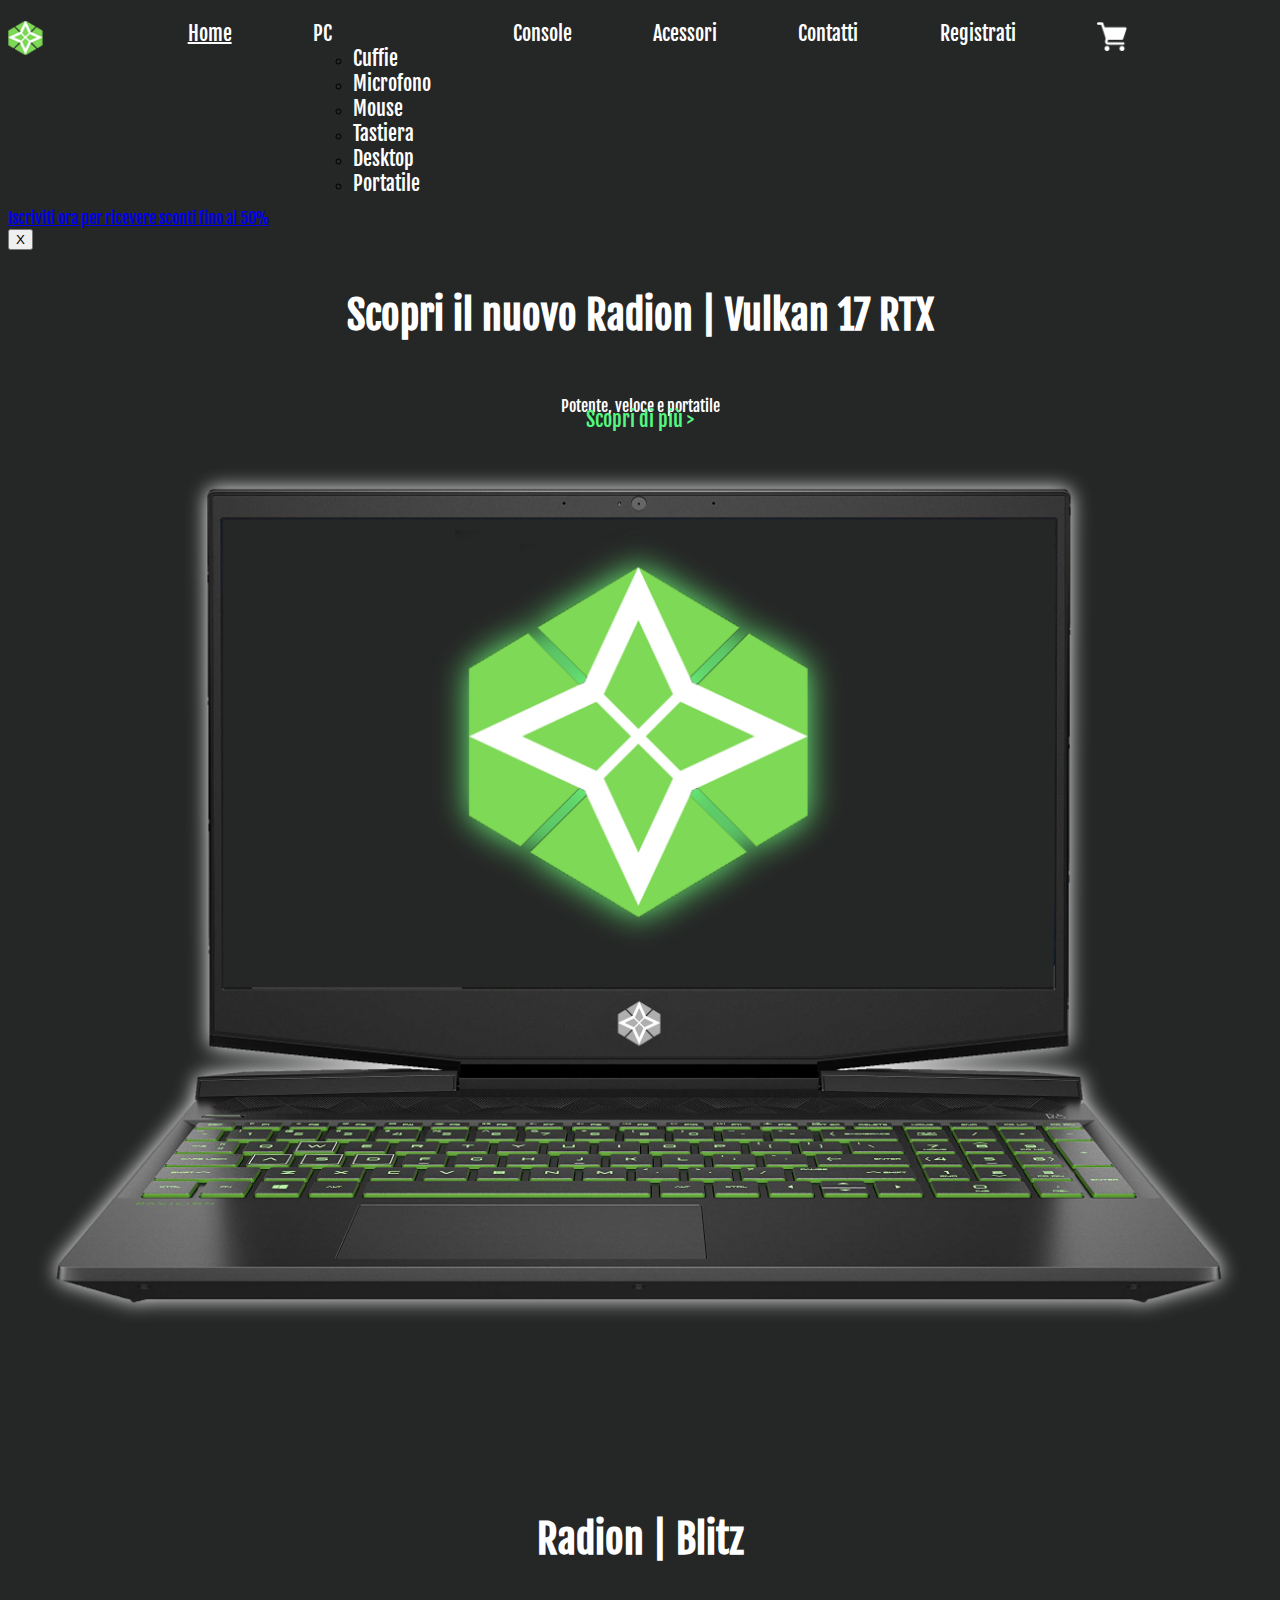
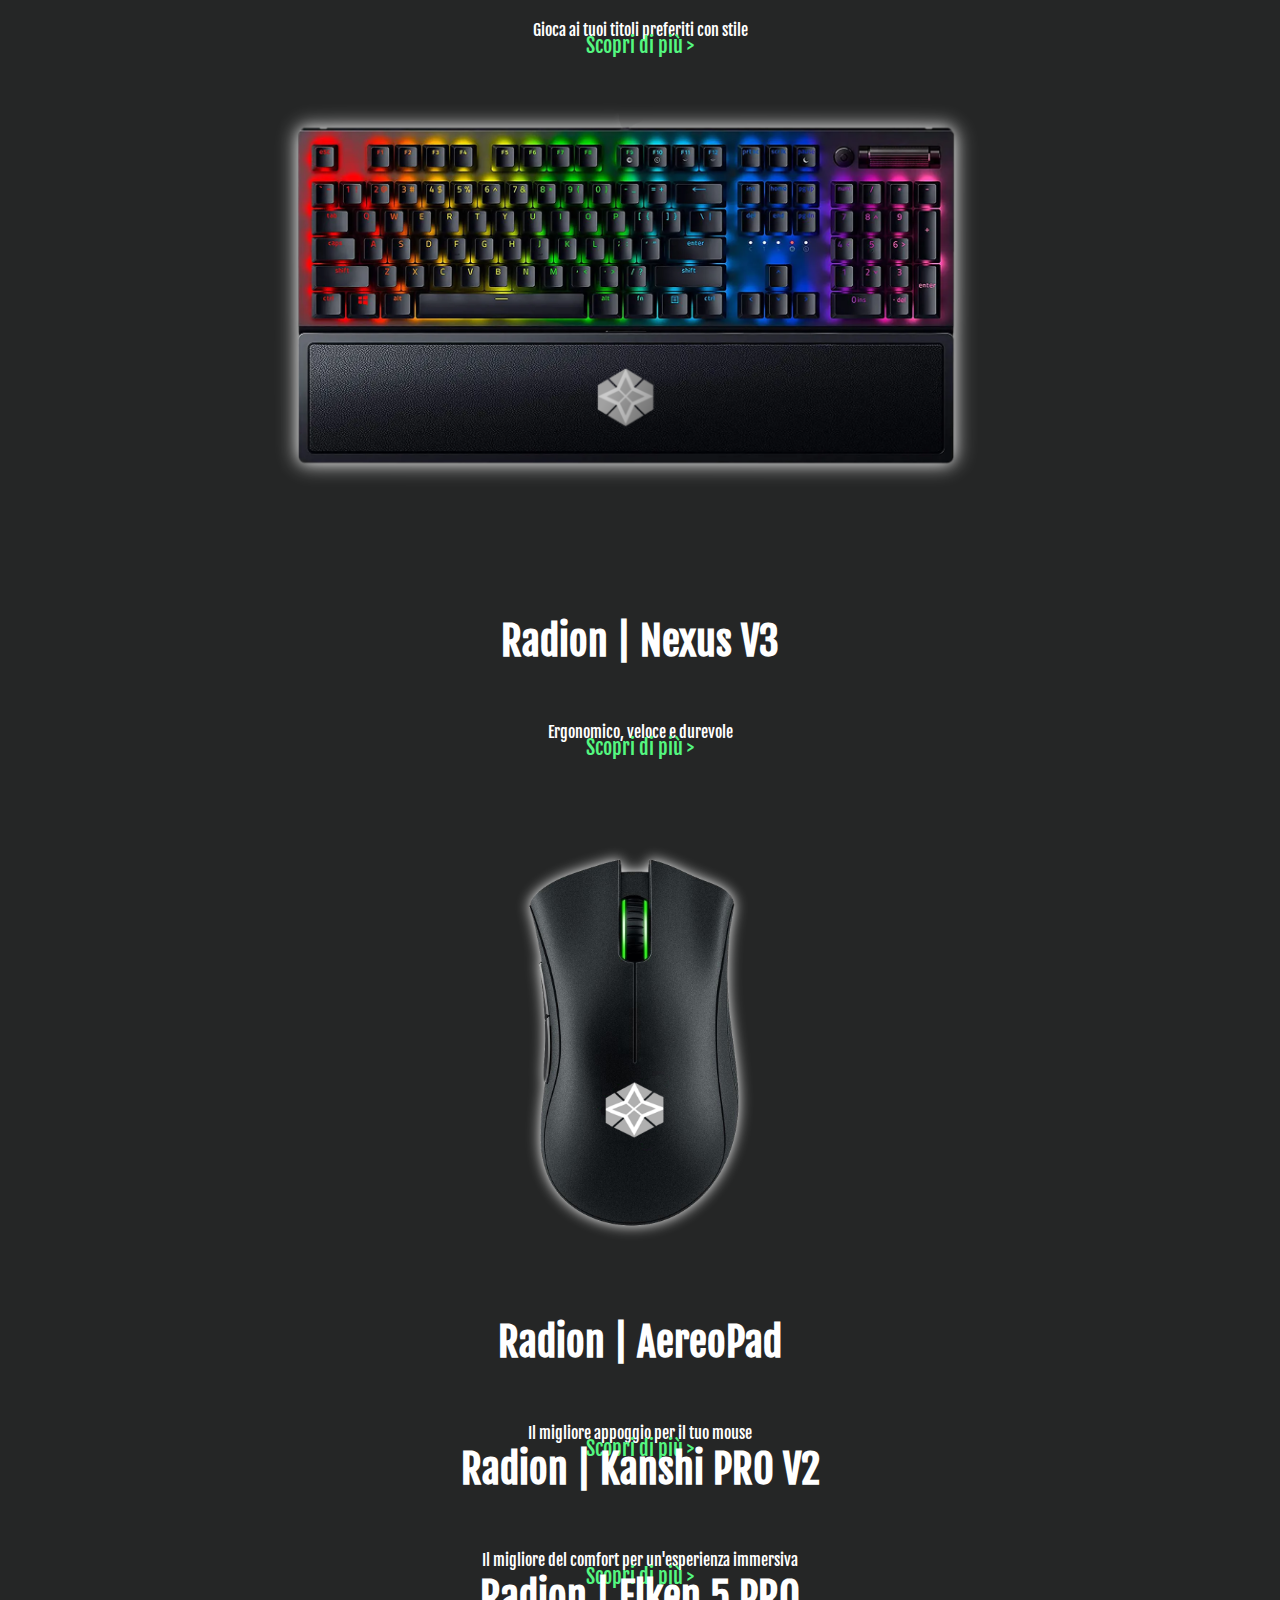
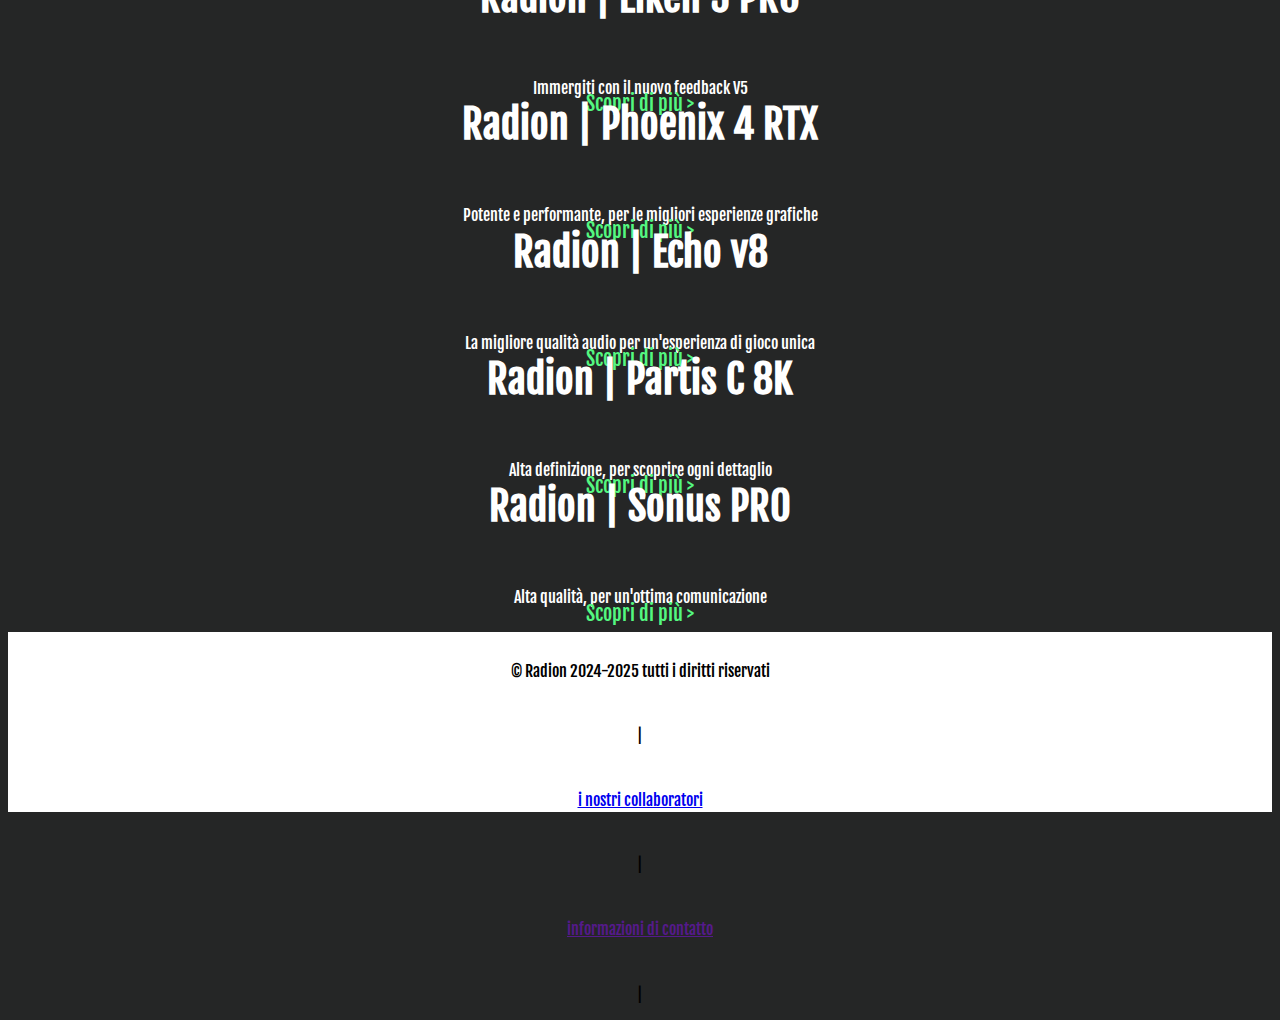
<file: index.html>
<!DOCTYPE html>
<html lang="en">
<head>
    <link rel="icon" href="assets/favicon.png "> 
    <link rel="stylesheet" href="style.css">
    <meta charset="UTF-8">
    <script src="script.js"></script>
    <script src="js-shared-functions/loginCheck.js"></script>
    <title>Radion</title>
</head>
<body>
    <div class="navbardiv">
        <div class="logo-div">
            <img src="assets/favicon.png" draggable="false" class="logo">
        </div>
        <ul class="navbarlist">
            <li class="navbarele"><a href="" style="text-decoration: underline;">Home</a></li>
            <li class="navbarele dropdown"><a href="">
                PC</a>

                 <ul class="dropdown-menu">
                    <li><a href="">Cuffie</a></li>
                    <li><a href="">Microfono</a></li>
                    <li><a href="">Mouse</a></li>
                    <li><a href="">Tastiera</a></li>
                    <li><a href="">Desktop</a></li>
                    <li><a href="">Portatile</a></li>
                 </ul>
            </li>
            <li class="navbarele"><a href="">Console</a></li>
            <li class="navbarele"><a href="">Acessori</a></li>
            <li class="navbarele"><a href="">Contatti</a></li>
            <li class="navbarele"><a href="login/index.html" id="navBarUsername">Registrati</a></li>
            <li class="navbarele"><a href="" class="cart-div"><img src="assets/cart.png" class="cart" draggable="falsew"></a></li>
        </ul>
    </div>

    <div class="news-div" id="news-header">
        <div class="news">
            <a href="login/index.html" class="underline">Iscriviti ora per ricevere sconti fino al 50%</a> 
        </div>
        <div class="x">
            <button class="close-button" onclick="closeHeader()">X</button>
        </div>
    </div>

    <section class="main-product">
        <div class="product-info">
            <p class="product-name"> <b>Scopri il nuovo Radion | Vulkan 17 RTX</b> </p>
            <p class="product-subtitle"> Potente, veloce e portatile</p>
            <div class="product-link">
                <a href="google.com" class="product-link">Scopri di più ></a>
            </div>
        </div>
        <div class="main-product-img"></div>
    </section>



<div class="product-div">
    <div class="product">
        <div class="product-info">
            <p class="product-name"> <b>Radion | Blitz</b> </p>
            <p class="product-subtitle"> Gioca ai tuoi titoli preferiti con stile </p>
            <div class="product-link">
                <a href="google.com" class="product-link">Scopri di più ></a>
            </div>
        </div>
        <div class="product-image-keyboard product-img"> </div>  

    </div>

    <div class="product">
        <div class="product-info">
            <p class="product-name"> <b>Radion | Nexus V3</b> </p>
            <p class="product-subtitle"> Ergonomico, veloce e durevole</p>
            <div class="product-link">
                <a href="google.com" class="product-link">Scopri di più ></a>
            </div>
        </div>
        <div class="product-image-mouse product-img"> </div>  

    </div>

    <div class="product">
        <div class="product-info">
            <p class="product-name"> <b>Radion | AereoPad </b> </p>
            <p class="product-subtitle"> Il migliore appoggio per il tuo mouse</p>
            <div class="product-link">
                <a href="google.com" class="product-link">Scopri di più ></a>
            </div>
        </div>
        <div class="product-image-mouse-pad product-img"> </div>  

    </div>

    <div class="product">
        <div class="product-info">
            <p class="product-name"> <b>Radion | Kanshi PRO V2</b> </p>
            <p class="product-subtitle"> Il migliore del comfort per un'esperienza immersiva</p>
            <div class="product-link">
                <a href="google.com" class="product-link">Scopri di più ></a>
            </div>
        </div>
        <div class="product-image-chair product-img"> </div>  
    </div>

    <div class="product">
        <div class="product-info">
            <p class="product-name"> <b>Radion | Elken 5 PRO</b> </p>
            <p class="product-subtitle"> Immergiti con il nuovo feedback V5</p>
            <div class="product-link">
                <a href="google.com" class="product-link">Scopri di più ></a>
            </div>
        </div>
        <div class="product-image-controller product-img"> </div>  
    </div>

    <div class="product">
        <div class="product-info">
            <p class="product-name"> <b>Radion | Phoenix 4 RTX</b> </p>
            <p class="product-subtitle"> Potente e performante, per le migliori esperienze grafiche</p>
            <div class="product-link">
                <a href="google.com" class="product-link">Scopri di più ></a>
            </div>
        </div>
        <div class="product-image-pc product-img"> </div>  
    </div>

    <div class="product">
        <div class="product-info">
            <p class="product-name"> <b>Radion | Echo v8</b> </p>
            <p class="product-subtitle"> La migliore qualità audio per un'esperienza di gioco unica  </p>
            <div class="product-link">
                <a href="google.com" class="product-link">Scopri di più ></a>
            </div>
        </div>
        <div class="product-image-headphones product-img"> </div>  
    </div>

    <div class="product">
        <div class="product-info">
            <p class="product-name"> <b>Radion | Partis C 8K</b> </p>
            <p class="product-subtitle"> Alta definizione, per scoprire ogni dettaglio</p>
            <div class="product-link">
                <a href="google.com" class="product-link">Scopri di più ></a>
            </div>
        </div>
        <div class="product-image-monitor product-img"> </div>  
    </div>

    <div class="product">
        <div class="product-info">
            <p class="product-name"> <b>Radion | Sonus PRO </b> </p>
            <p class="product-subtitle"> Alta qualità, per un'ottima comunicazione </p>
            <div class="product-link">
                <a href="pages/mic/index.html" class="product-link">Scopri di più ></a>
            </div>
        </div>
        <div class="product-image-mic product-img"> </div>  
    </div>

</div>

<footer class="footer">
    <div class="footer-info">
        <p>© Radion 2024-2025 tutti i diritti riservati</p>
    </div>
    <div class="footer-info">
        <p> | </p>
    </div>
    <div class="footer-info">
        <p><a href="pages/collab/index.html" class="testo underline"> i nostri collaboratori </a></p>
    </div>
    <div class="footer-info">
        <p> | </p>
    </div>
    <div class="footer-info">
        <p> <a href="" class="testo underline">informazioni di contatto </a> </p>
    </div>
    <div class="footer-info">
        <p> | </p>
    </div>

</footer>
</body>

</html>
</file>
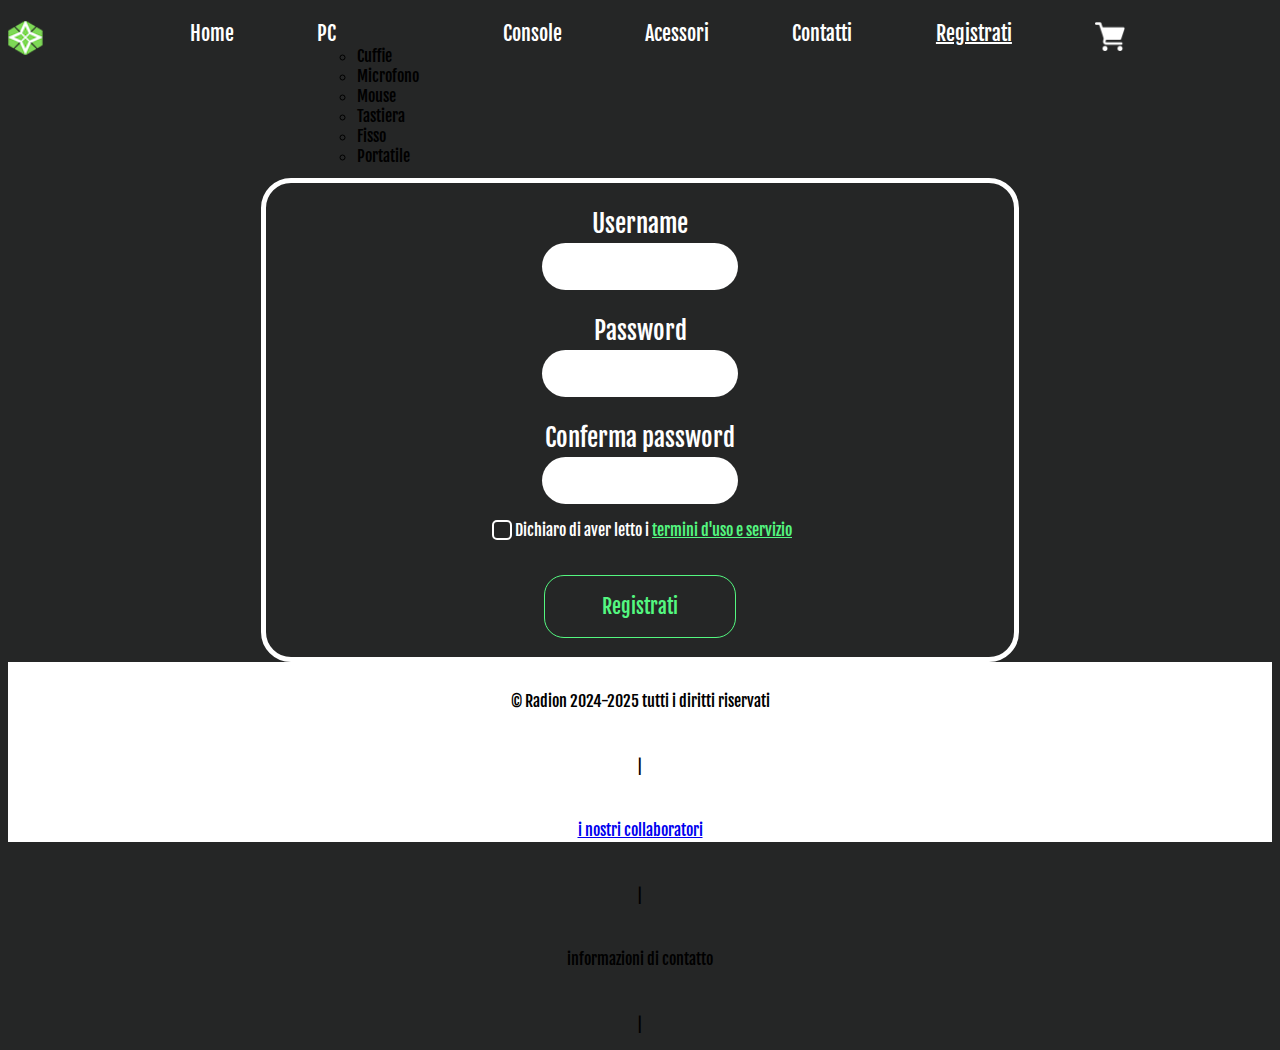
<file: login/index.html>
<!DOCTYPE html>
<html lang="en">
<head>
    <link rel="icon" href="../../assets/favicon.png "> 
    <meta charset="UTF-8">
    <title>Login</title>
    <link rel="stylesheet" href="style.css">
    <link rel="stylesheet" href="../../style.css">
    <script src="script.js"></script>
    <script src="../../js-shared-functions/loginCheck.js"></script>
</head>
<body>
    
    <div class="navbardiv">
        <div class="logo-div">
            <img src="../../assets/favicon.png" draggable="false" class="logo">
        </div>
        <ul class="navbarlist">
            <li class="navbarele"><a href="../../index.html">Home</a></li>
            <li class="navbarele dropdown"><a href="">
                PC</a>

                 <ul class="dropdown-menu">
                    <li>Cuffie</li>
                    <li>Microfono</li>
                    <li>Mouse</li>
                    <li>Tastiera</li>
                    <li>Fisso</li>
                    <li>Portatile</li>
                 </ul>
            </li>
            <li class="navbarele"><a href="">Console</a></li>
            <li class="navbarele"><a href="">Acessori</a></li>
            <li class="navbarele"><a href="">Contatti</a></li>
            <li class="navbarele"><a href="" style="text-decoration: underline;" id="navBarUsername">Registrati</a></li>
            <li class="navbarele"><a href="" class="cart-div"><img src="../../assets/cart.png" class="cart"></a></li>
        </ul>
    </div>


    <div class="login-box" id="login-box">
        <div class="username-div">
            <p> Username</p> <input type="text" id="username">
        </div>
        <div class="password-div">
            <p> Password</p> <input type="Password" id="password">
        </div>
        <div class="password-div">
            <p> Conferma password</p> <input type="Password" id="conferma-password">
        </div>
        <div class="terms-div">
            <input type="checkbox" id="termini" required>
            <p> Dichiaro di aver letto i <a href="../pages/terms/index.html"> termini d'uso e servizio</a>  </p>
        </div>
        <div class="button-div">
            <button class="login-button" onclick="login()">
                Registrati
            </button>
        </div>
    </div>

    <div class="login-box" id="logged-in" >
        <div class="box">
            <p>Benvenuto</p>&nbsp;<p id="username-box">   </p>
        </div>


        <button class="login-button" onclick="clearData()">
            Esci
        </button>
    </div>
</body>

<footer class="footer">
    <div class="footer-info">
            <p>© Radion 2024-2025 tutti i diritti riservati</p>
    </div>
    <div class="footer-info">
        <p> | </p>
    </div>
    <div class="footer-info">
        <p>  <a href="pages/collab/index.html"> i nostri collaboratori </a></p>
    </div>
    <div class="footer-info">
        <p> | </p>
    </div>
    <div class="footer-info">
        <p> informazioni di contatto </p>
    </div>
    <div class="footer-info">
        <p> | </p>
    </div>

 </footer>
</html>
</file>
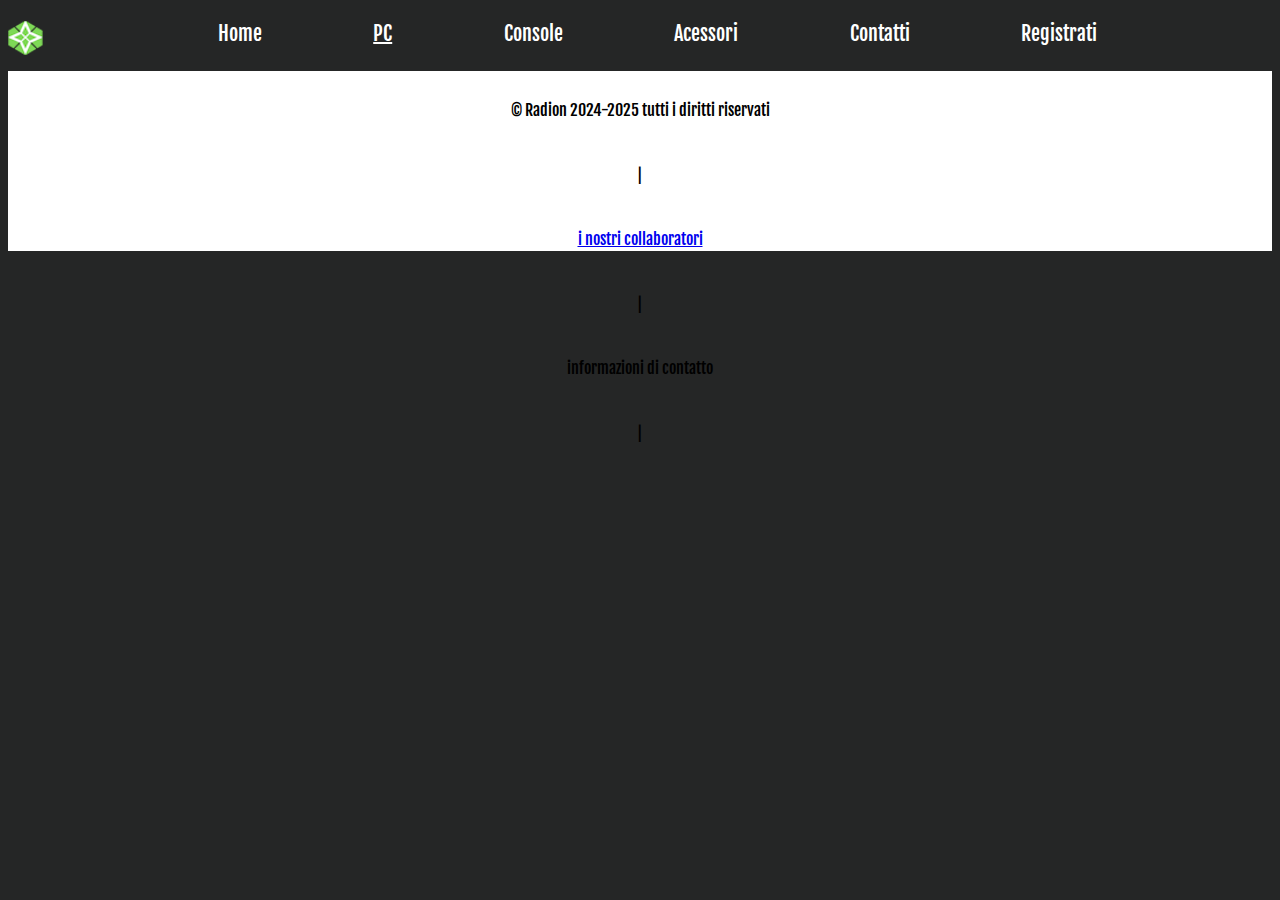
<file: pages/collab/index.html>
<!DOCTYPE html>
<html lang="en">
<head>
    <link rel="icon" href="../../assets/favicon.png "> 
    <meta charset="UTF-8">
    <title>Document</title>
    <link rel="stylesheet" href="../../style.css">
</head>
<body>
    <div class="navbardiv">
        <div class="logo-div">
            <img src="../../assets/favicon.png" draggable="false" class="logo">
        </div>
        <ul class="navbarlist">
            <li class="navbarele"><a href="../../index.html">Home</a></li>
            <li class="navbarele"><a href="" style="text-decoration: underline;">PC</a></li>
            <li class="navbarele"><a href="">Console</a></li>
            <li class="navbarele"><a href="">Acessori</a></li>
            <li class="navbarele"><a href="">Contatti</a></li>
            <li class="navbarele"><a href="" id="navBarUsername">Registrati</a></li>
        </ul>
    </div>

    <footer class="footer">
        <div class="footer-info">
                <p>© Radion 2024-2025 tutti i diritti riservati</p>
        </div>
        <div class="footer-info">
            <p> | </p>
        </div>
        <div class="footer-info">
            <p>  <a href="pages/collab/index.html"> i nostri collaboratori </a></p>
        </div>
        <div class="footer-info">
            <p> | </p>
        </div>
        <div class="footer-info">
            <p> informazioni di contatto </p>
        </div>
        <div class="footer-info">
            <p> | </p>
        </div>
    
     </footer>
</body>
</html>
</file>
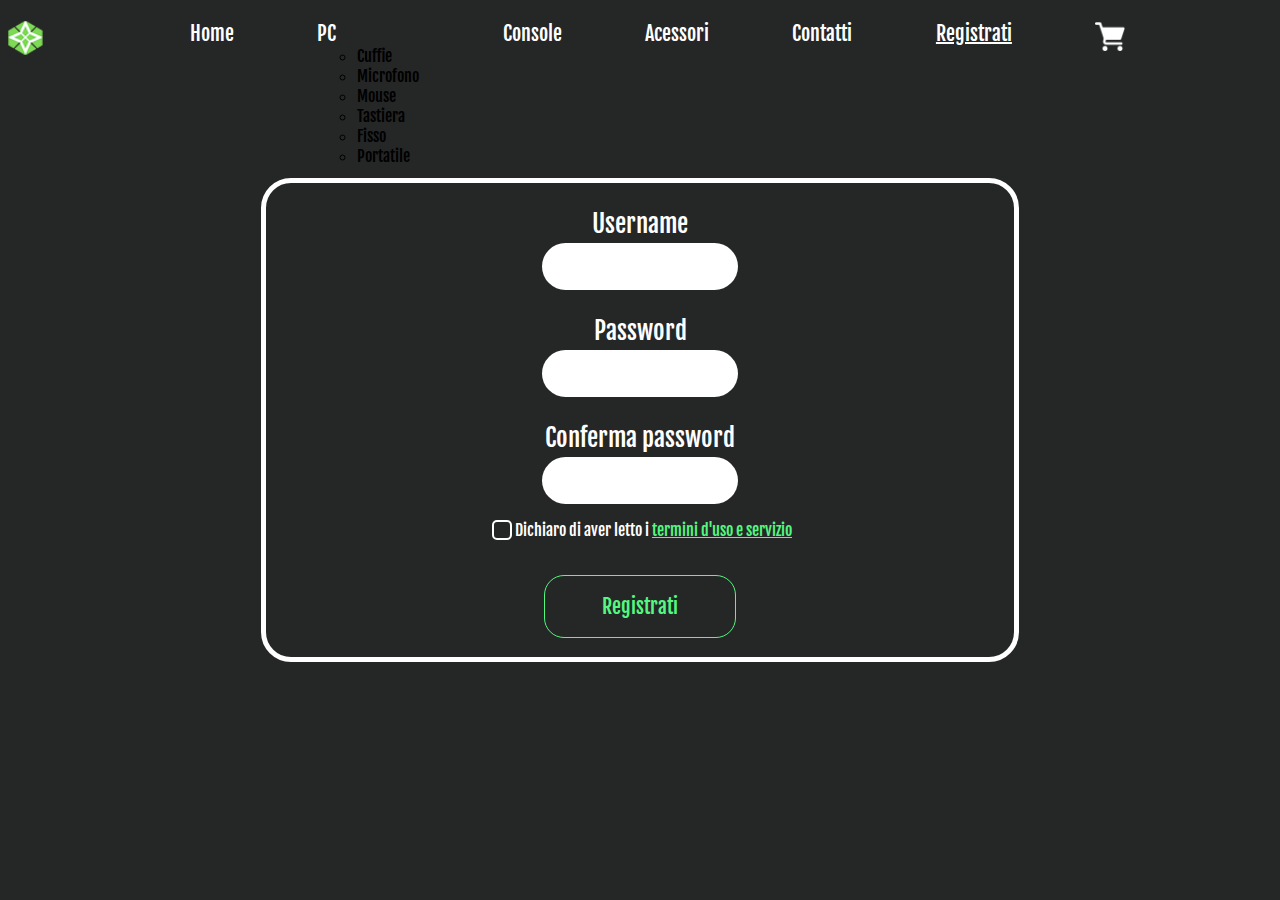
<file: pages/Login/index.html>
<!DOCTYPE html>
<html lang="en">
<head>
    <link rel="icon" href="../../assets/favicon.png "> 
    <meta charset="UTF-8">
    <title>Login</title>
    <link rel="stylesheet" href="style.css">
    <link rel="stylesheet" href="../../style.css">
    <script src="script.js"></script>
    <script src="../../js-shared-functions/loginCheck.js"></script>
</head>
<body>
    
    <div class="navbardiv">
        <div class="logo-div">
            <img src="../../assets/favicon.png" draggable="false" class="logo">
        </div>
        <ul class="navbarlist">
            <li class="navbarele"><a href="../../index.html">Home</a></li>
            <li class="navbarele dropdown"><a href="">
                PC</a>

                 <ul class="dropdown-menu">
                    <li>Cuffie</li>
                    <li>Microfono</li>
                    <li>Mouse</li>
                    <li>Tastiera</li>
                    <li>Fisso</li>
                    <li>Portatile</li>
                 </ul>
            </li>
            <li class="navbarele"><a href="">Console</a></li>
            <li class="navbarele"><a href="">Acessori</a></li>
            <li class="navbarele"><a href="">Contatti</a></li>
            <li class="navbarele"><a href="" style="text-decoration: underline;" id="navBarUsername">Registrati</a></li>
            <li class="navbarele"><a href="" class="cart-div"><img src="../../assets/cart.png" class="cart"></a></li>
        </ul>
    </div>


    <div class="login-box" id="login-box">
        <div class="username-div">
            <p> Username</p> <input type="text" id="username">
        </div>
        <div class="password-div">
            <p> Password</p> <input type="Password" id="password">
        </div>
        <div class="password-div">
            <p> Conferma password</p> <input type="Password" id="conferma-password">
        </div>
        <div class="terms-div">
            <input type="checkbox" id="termini" required>
            <p> Dichiaro di aver letto i <a href=""> termini d'uso e servizio</a>  </p>
        </div>
        <div class="button-div">
            <button class="login-button" onclick="login()">
                Registrati
            </button>
        </div>
    </div>

    <div class="login-box" id="logged-in" >
        <div class="box">
            <p>Benvenuto</p>&nbsp;<p id="username-box">   </p>
        </div>


        <button class="login-button" onclick="clearData()">
            Esci
        </button>

    </div>



</body>
</html>
</file>
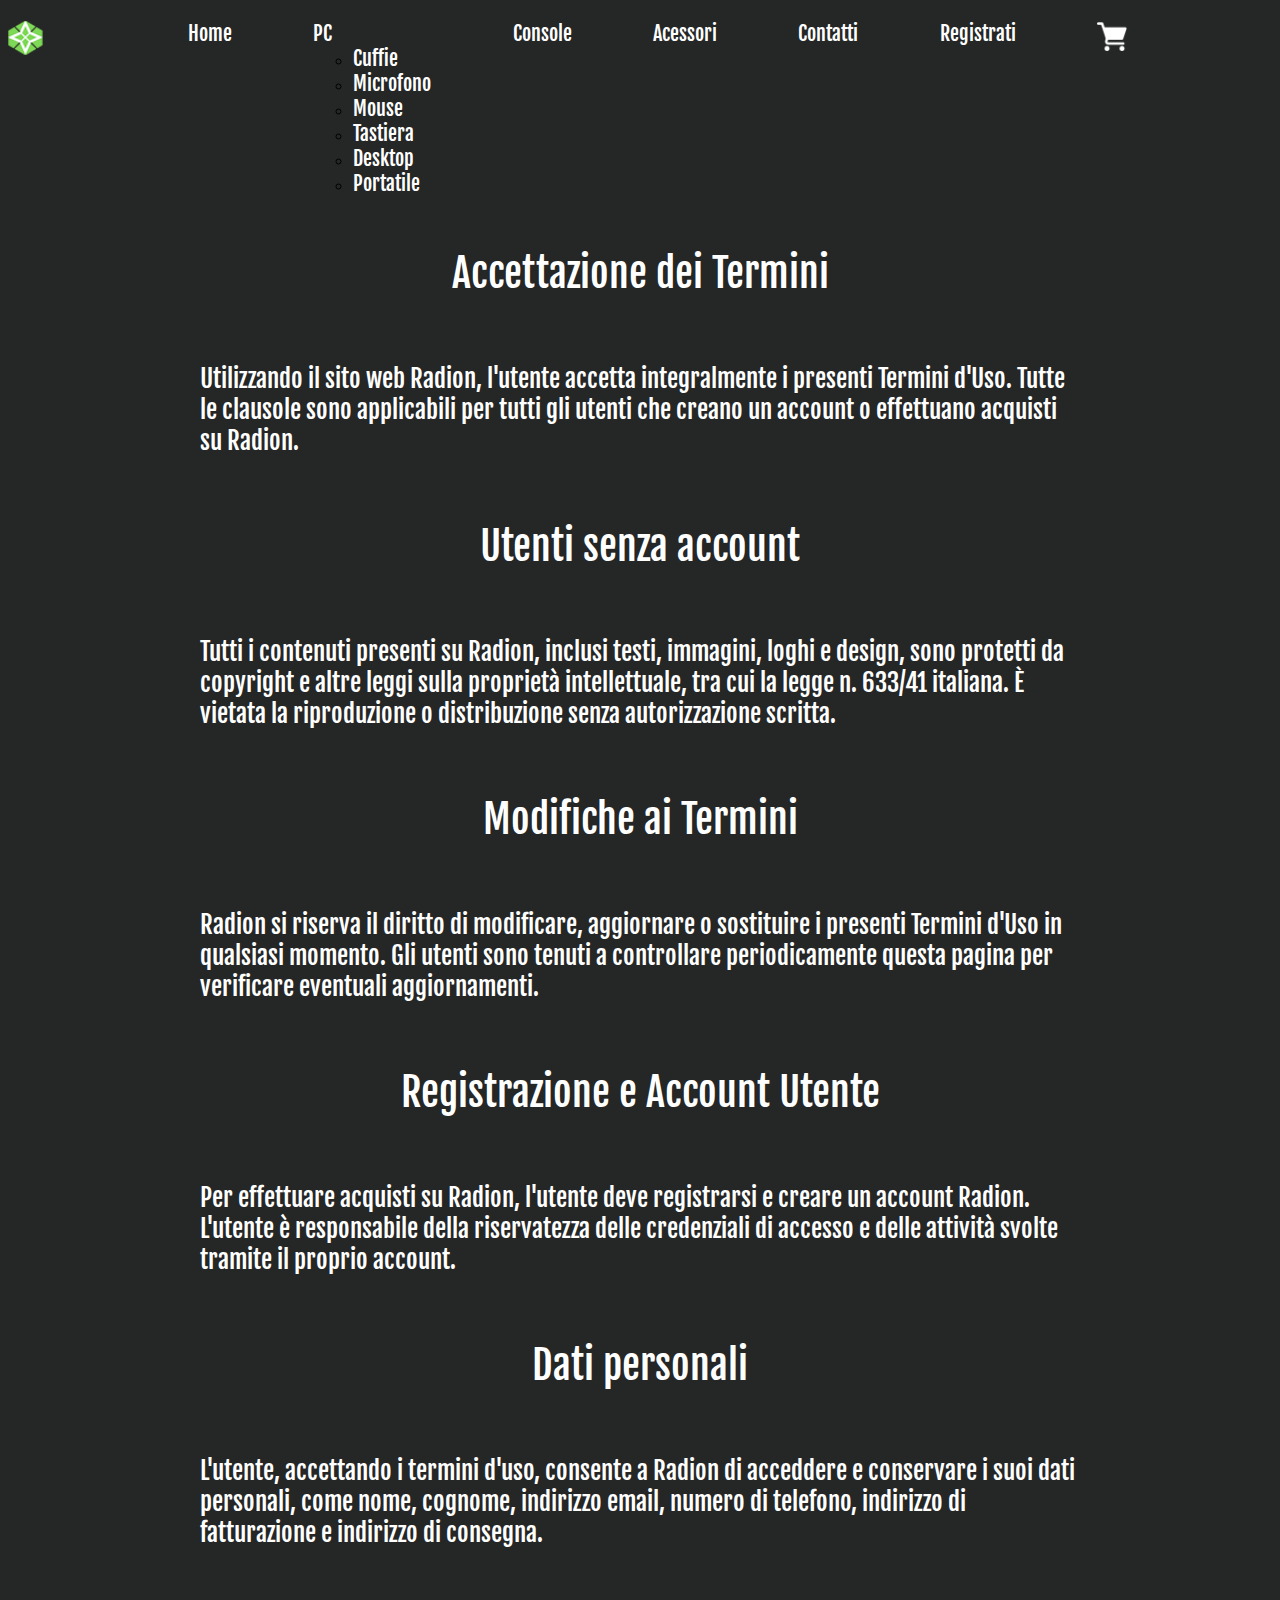
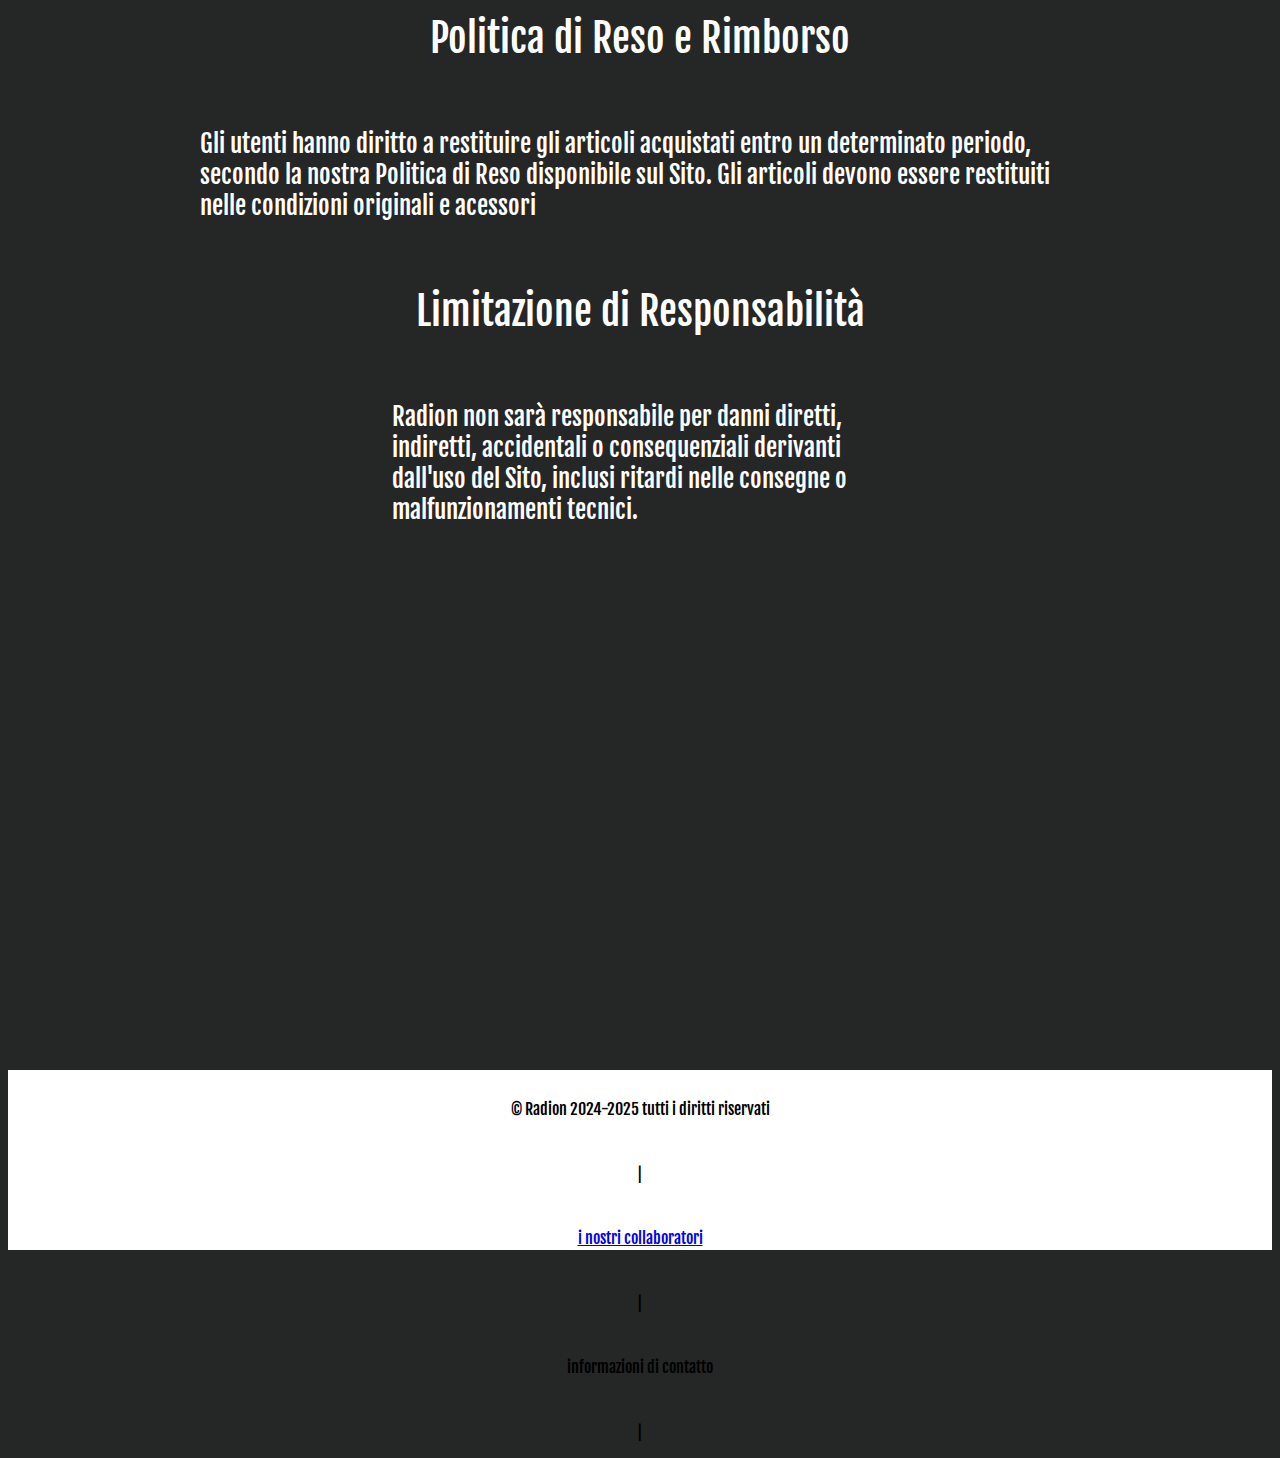
<file: pages/terms/index.html>
<!DOCTYPE html>
<html lang="en">
<head>
    <link rel="icon" href="../../assets/favicon.png "> 
    <meta charset="UTF-8">
    <link rel="stylesheet" href="style.css">
    <link rel="stylesheet" href="../../style.css">
    <script src="../../js-shared-functions/loginCheck.js"></script>
    <title>Termini d'uso</title>    
</head>
<body>
    <div class="navbardiv">
        <div class="logo-div">
            <img src="../../assets/favicon.png" draggable="false" class="logo">
        </div>
        <ul class="navbarlist">
            <li class="navbarele"><a href="">Home</a></li>
            <li class="navbarele dropdown"><a href="">
                PC</a>

                 <ul class="dropdown-menu">
                    <li><a href="">Cuffie</a></li>
                    <li><a href="">Microfono</a></li>
                    <li><a href="">Mouse</a></li>
                    <li><a href="">Tastiera</a></li>
                    <li><a href="">Desktop</a></li>
                    <li><a href="">Portatile</a></li>
                 </ul>
            </li>
            <li class="navbarele"><a href="">Console</a></li>
            <li class="navbarele"><a href="">Acessori</a></li>
            <li class="navbarele"><a href="">Contatti</a></li>
            <li class="navbarele"><a href="../../login/index.html" id="navBarUsername">Registrati</a></li>
            <li class="navbarele"><a href="" class="cart-div"><img src="../../assets/cart.png" class="cart"></a></li>
        </ul>
    </div>
    <div class="terms">
        <section class="paragraph">
            <p class="title">Accettazione dei Termini</p>
            <p class="text">
                Utilizzando il sito web Radion, l'utente accetta integralmente i presenti Termini d'Uso. Tutte le clausole sono applicabili per tutti gli utenti che creano un account o effettuano acquisti su Radion. 
            </p>
        </section>
        <section class="paragraph">
            <p class="title">Utenti senza account</p>
            <p class="text">
                Tutti i contenuti presenti su Radion, inclusi testi, immagini, loghi e design, sono protetti da copyright e altre leggi sulla proprietà intellettuale, tra cui la legge n. 633/41 italiana. È vietata la riproduzione o distribuzione senza autorizzazione scritta.
            </p>
        </section>
        <section class="paragraph">
            <p class="title">Modifiche ai Termini</p>
            <p class="text">
                Radion si riserva il diritto di modificare, aggiornare o sostituire i presenti Termini d'Uso in qualsiasi momento. Gli utenti sono tenuti a controllare periodicamente questa pagina per verificare eventuali aggiornamenti.
            </p>
        </section>
        <section class="paragraph">
            <p class="title">Registrazione e Account Utente</p>
            <p class="text">
                Per effettuare acquisti su Radion, l'utente deve registrarsi e creare un account Radion. L'utente è responsabile della riservatezza delle credenziali di accesso e delle attività svolte tramite il proprio account.
            </p>
        </section>
        <section class="paragraph">
            <p class="title">Dati personali</p>
            <p class="text">
                L'utente, accettando i termini d'uso, consente a Radion di acceddere e conservare i suoi dati personali, come nome, cognome, indirizzo email, numero di telefono, indirizzo di fatturazione e indirizzo di consegna.
            </p>
        </section>
        <section class="paragraph">
            <p class="title">Politica di Reso e Rimborso</p>
            <p class="text">
                Gli utenti hanno diritto a restituire gli articoli acquistati entro un determinato periodo, secondo la nostra Politica di Reso disponibile sul Sito. Gli articoli devono essere restituiti nelle condizioni originali e acessori
            </p>
        <section class="paragraph">
        </section>
        <section class="paragraph">
            <p class="title">Limitazione di Responsabilità</p>
            <p class="text">
                Radion non sarà responsabile per danni diretti, indiretti, accidentali o consequenziali derivanti dall'uso del Sito, inclusi ritardi nelle consegne o malfunzionamenti tecnici.
            </p>
        </section>
        <section class="paragraph">
            <p class="title"></p>
            <p class="text">

            </p>
        </section>
        <section class="paragraph">
            <p class="title"></p>
            <p class="text">

            </p>
        </section>
        <section class="paragraph">
            <p class="title"></p>
            <p class="text">

            </p>
        </section>
        <section class="paragraph">
            <p class="title"></p>
            <p class="text">

            </p>
        </section>
    </div>



    <footer class="footer">
        <div class="footer-info">
                <p>© Radion 2024-2025 tutti i diritti riservati</p>
        </div>
        <div class="footer-info">
            <p> | </p>
        </div>
        <div class="footer-info">
            <p>  <a href="pages/collab/index.html"> i nostri collaboratori </a></p>
        </div>
        <div class="footer-info">
            <p> | </p>
        </div>
        <div class="footer-info">
            <p> informazioni di contatto </p>
        </div>
        <div class="footer-info">
            <p> | </p>
        </div>
    
     </footer>
</body>
</html>
</file>
<file: style.css>
@import url('https://fonts.googleapis.com/css2?family=Fjalla+One&family=Josefin+Sans:ital,wght@0,100..700;1,100..700&family=Unbounded:wght@200..900&display=swap');

body{
    background-color: #252626;
    font-family: "Fjalla One", serif;
}

.navbardiv{
    display: flex;
    justify-content: center;
    padding: 1% 0%;
    position: sticky;
    top: 0;
    z-index: 1000;
    background-color: #252626;
}

.cart{
    width: 30px;
    height: 30px;
}

.cart-div{
    margin-right: 2%;
}

.navbarlist{
    display: flex;
    justify-content: space-evenly;
    width: 100%;
    padding: 0px;
    margin: 0% 5%;
}

.navbarele{
    list-style-type: none;

    a:hover{
        font-size: 25px;
        transition: 0.5s;
        text-shadow: 0px 0px 10px #54f780;
    }

    a{
        font-size: 20px;
        text-decoration: none;
        color: white;
        transition: 0.5s;
    }

}



.main-product-img{
    background-image: url(assets/products/gaming-laptop.png);
    background-repeat: no-repeat;
    background-position: center;
    background-size: contain;
    display: flex;
    justify-content: center;
    height: 120vh;
    margin-top: 2%;
}

.main-product-info{
    color: white;
    font-size: 40px;
}

.main-product-info-div{
    display: flex;
    flex-direction: column;

}

.product-div{
    display: flex;
    justify-content: center;
    margin: 0% 5% 5% 5%;
    flex-direction: column;
}


.product{
    display: flex;
    justify-content: center;
    flex-direction: column;
    width: 100%;
}



.product-image-mouse{
    background-image: url(assets/products/mouse.png);
}

.product-image-keyboard{
    background-image: url(assets/products/kayboard.png);
;
}

.product-image-mouse, .product-image-keyboard{
    background-repeat: no-repeat;
    background-position: center;
    background-size: contain;
    display: flex;
    height: 60vh;
    margin-top: 3%;
}



.product-info{

    margin-bottom:-5%;
    display: flex;
    flex-direction: column;
    align-items: center;
    

    p{
        color: white;
    }
}

.product-name{
    font-size: 40px;
}


.product-link{
    font-size: 20px;
    margin-top: -2%;
    text-decoration: none;
    color: #54f780;
    transition: 0.5s;
}

.product-link:hover{
    font-size: 25px;
    transition: 0.5s;
    text-shadow: 0px 0px 10px #54f780;
}



.footer{
    height: 20vh;
    background-color: white;
}

.footer-info{
    padding-top: 1%;
    display: flex;
    justify-content: center;
}
</file>
<file: login/style.css>
.login-box{
    justify-content: center;
    display: flex;
    flex-direction: column;
    border: 5px solid white;
    align-items: center;
    margin: 0% 20%; 
    color: white;
    padding: 0px;
    border-radius: 30px;
}


.username-div, .password-div{
    display: flex;
    flex-direction: column;
    align-items: center;

    p{
        font-size: 25px;
        margin-bottom: 1%;
    }
    
}


input[type="text"], input[type="password"]{
    font-family: "Fjalla One", serif;
    margin-top: 1%;
    font-size: 20px;
    border: none; 
    border-radius: 50px;
    width: 15vw;
    height: 5vh;
    transition: 0.5s;
}

input[type="text"]:focus, input[type="password"]:focus{
    outline: 2px solid #54f780;
    box-shadow: 0px 0px 15px #54f780;
    transition: 0.5s;
}

.terms-div{
    display: flex;
    flex-direction: row;
    justify-content: center;
    width: 100%;

    a{
        color: #54f780;
        text-decoration: underline;
    }
}

.terms-div input[type="checkbox"]{
    align-self: center;
    appearance: none; /* per rimuovere lo stile di base */
    width: 20px;
    height: 20px;
    border: 2px solid white;
    border-radius: 5px;
    background-color: transparent;
    cursor: pointer;
    transition: 0.5s;
}

.terms-div input[type="checkbox"]:checked {
    border-color: #54f780;
    background-color: white;
    transition: 0.5s;
    box-shadow: 0px 0px 15px #54f780;
}

.terms-div input[type="checkbox"]:checked::after{
    content: 'X';
    color: black;
    display: flex;
    justify-content: center;
    font-size: 17px;
    transition: 0.5s;
    font-weight: bold;
}

.button-div{
    height: 100%;
}

.login-button{
    margin: 10% 0%;
    border-radius: 20px;
    cursor: pointer;
    width: 15vw;
    height: 7vh;
    background-color: #252626;
    color: #54f780;
    border: 1px solid #54f780;
    transition: 0.5s;
    font-size: 20px;
    font-family: "Fjalla One", serif;
}

.login-button:hover{
    background-color: #54f780;
    color: black;
    font-size: 25px;
    transition: 0.5s;
    box-shadow: 0px 0px 15px #54f780;
}


.box{
    margin-top: 5%; 
    font-size: 30px;
    display: flex;
    justify-content: center;
}
</file>
<file: pages/Login/style.css>
.login-box{
    justify-content: center;
    display: flex;
    flex-direction: column;
    border: 5px solid white;
    align-items: center;
    margin: 0% 20%; 
    color: white;
    padding: 0px;
    border-radius: 30px;
}


.username-div, .password-div{
    display: flex;
    flex-direction: column;
    align-items: center;

    p{
        font-size: 25px;
        margin-bottom: 1%;
    }
    
}


input[type="text"], input[type="password"]{
    font-family: "Fjalla One", serif;
    margin-top: 1%;
    font-size: 20px;
    border: none; 
    border-radius: 50px;
    width: 15vw;
    height: 5vh;
    transition: 0.5s;
}

input[type="text"]:focus, input[type="password"]:focus{
    outline: 2px solid #54f780;
    box-shadow: 0px 0px 15px #54f780;
    transition: 0.5s;
}

.terms-div{
    display: flex;
    flex-direction: row;
    justify-content: center;
    width: 100%;

    a{
        color: #54f780;
        text-decoration: underline;
    }
}

.terms-div input[type="checkbox"]{
    align-self: center;
    appearance: none; /* per rimuovere lo stile di base */
    width: 20px;
    height: 20px;
    border: 2px solid white;
    border-radius: 5px;
    background-color: transparent;
    cursor: pointer;
    transition: 0.5s;
}

.terms-div input[type="checkbox"]:checked {
    border-color: #54f780;
    background-color: white;
    transition: 0.5s;
    box-shadow: 0px 0px 15px #54f780;
}

.terms-div input[type="checkbox"]:checked::after{
    content: 'X';
    color: black;
    display: flex;
    justify-content: center;
    font-size: 17px;
    transition: 0.5s;
    font-weight: bold;
}

.button-div{
    height: 100%;
}

.login-button{
    margin: 10% 0%;
    border-radius: 20px;
    cursor: pointer;
    width: 15vw;
    height: 7vh;
    background-color: #252626;
    color: #54f780;
    border: 1px solid #54f780;
    transition: 0.5s;
    font-size: 20px;
    font-family: "Fjalla One", serif;
}

.login-button:hover{
    background-color: #54f780;
    color: black;
    font-size: 25px;
    transition: 0.5s;
    box-shadow: 0px 0px 15px #54f780;
}


.box{
    margin-top: 5%; 
    font-size: 30px;
    display: flex;
    justify-content: center;
}
</file>
<file: pages/terms/style.css>
.paragraph{
    display: flex;
    justify-content: center;
    flex-direction: column;
    align-items: center;
    margin: 0px 15vw;
}


.title, .text{
    color: white;
}

.title{
    font-size: 40px;
}

.text{
    font-size: 25px;
}
</file>
